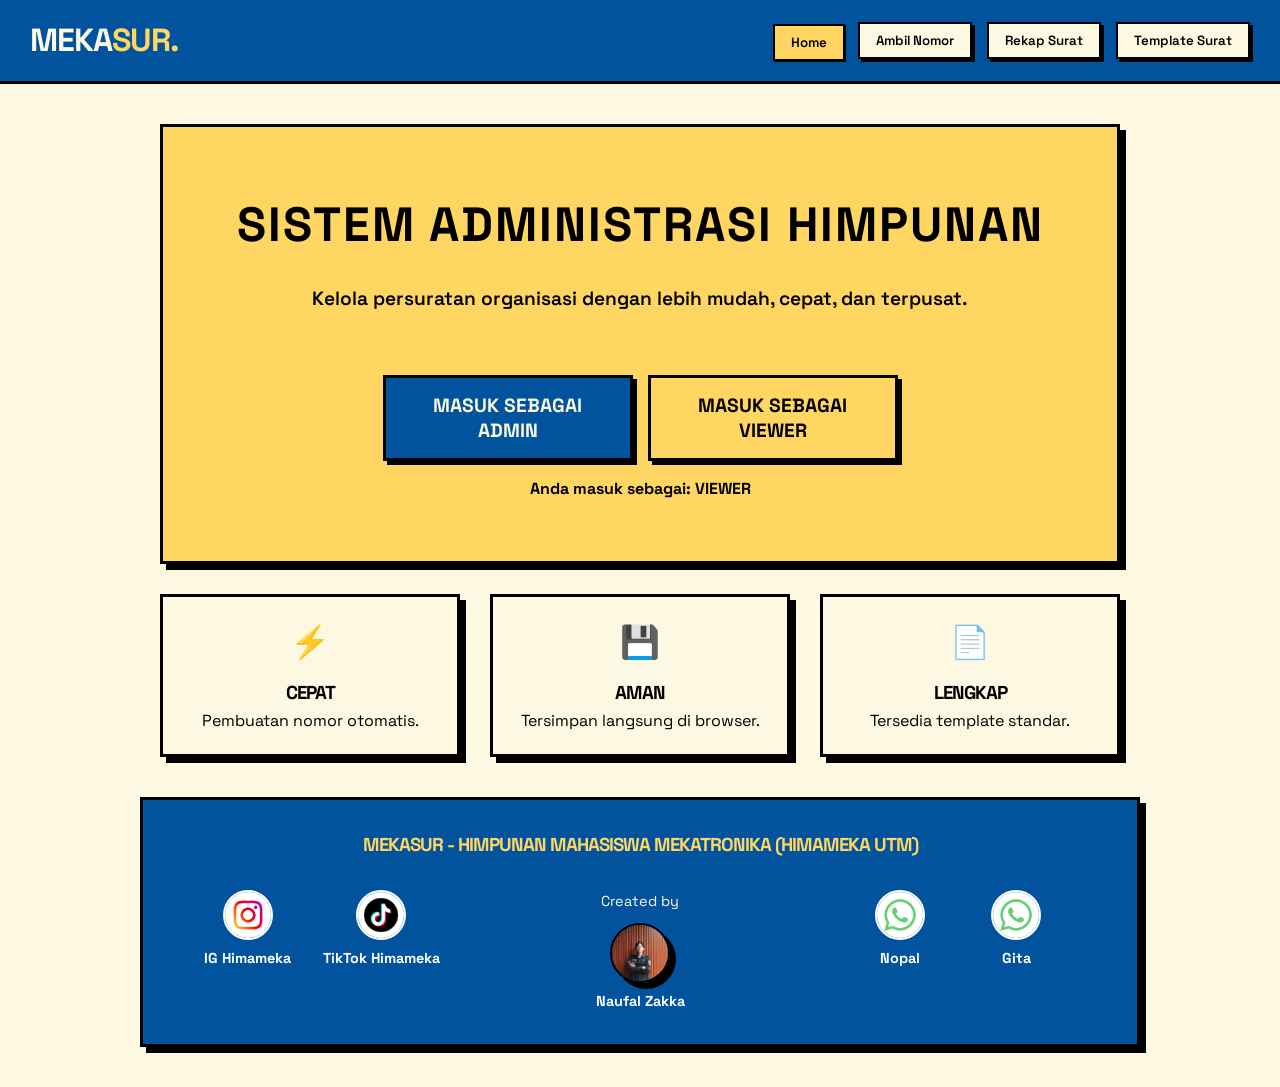
<file: index.html>
<!DOCTYPE html>
<html lang="id">
<head>
    <meta charset="UTF-8">
    <meta name="viewport" content="width=device-width, initial-scale=1.0">
    <title>MEKASUR - Sistem Surat HIMAMEKA</title>
    <link href="https://fonts.googleapis.com/css2?family=Space+Grotesk:wght@400;600;700&display=swap" rel="stylesheet">
    <link rel="stylesheet" href="css/style.css">
</head>
<body>
    <nav class="navbar">
        <div class="logo">
            <h1>MEKA<span>SUR.</span></h1>
        </div>
        <ul class="nav-links">
            <li><button class="nav-btn active" data-target="homescreen">Home</button></li>
            <li><button class="nav-btn" data-target="ambil-nomor">Ambil Nomor</button></li>
            <li><button class="nav-btn" data-target="rekap-surat">Rekap Surat</button></li>
            <li><button class="nav-btn" data-target="template-surat">Template Surat</button></li>
        </ul>
    </nav>

    <main class="container">
        <!-- Section Homescreen -->
        <section id="homescreen" class="section active">
            <div class="card neo-card bg-yellow text-black" style="padding: 60px 30px; text-align: center; margin-bottom: 30px;">
                <h2 style="font-size: 3rem; margin-bottom: 20px; text-transform: uppercase; letter-spacing: 2px;">Sistem Administrasi Himpunan</h2>
                <p style="font-size: 1.2rem; margin-bottom: 40px; font-weight: 600;">Kelola persuratan organisasi dengan lebih mudah, cepat, dan terpusat.</p>
                <div style="display: flex; justify-content: center; gap: 15px; flex-wrap: wrap;">
                    <button class="btn btn-blue btn-large" style="max-width: 250px;" onclick="showAdminLogin()">Masuk sebagai Admin</button>
                    <button class="btn btn-yellow btn-large" style="max-width: 250px;" onclick="setRole('viewer')">Masuk sebagai Viewer</button>
                </div>
                <p id="current-role-display" style="margin-top: 15px; font-weight: bold;"></p>
            </div>
            <div class="template-grid" style="grid-template-columns: repeat(auto-fit, minmax(200px, 1fr)); text-align: center;">
                <div class="card neo-card bg-cream" style="padding: 20px;">
                    <div style="font-size: 2rem; margin-bottom: 10px;">⚡</div>
                    <h3>Cepat</h3>
                    <p>Pembuatan nomor otomatis.</p>
                </div>
                <div class="card neo-card bg-cream" style="padding: 20px;">
                    <div style="font-size: 2rem; margin-bottom: 10px;">💾</div>
                    <h3>Aman</h3>
                    <p>Tersimpan langsung di browser.</p>
                </div>
                <div class="card neo-card bg-cream" style="padding: 20px;">
                    <div style="font-size: 2rem; margin-bottom: 10px;">📄</div>
                    <h3>Lengkap</h3>
                    <p>Tersedia template standar.</p>
                </div>
            </div>
        </section>

        <!-- Section Ambil Nomor -->
        <section id="ambil-nomor" class="section hidden">
            <div class="header-section bg-blue text-cream">
                <h2>Ambil Nomor Surat</h2>
                <p>Formulir pengambilan nomor urut surat resmi perusahaan.</p>
            </div>
            
            <div class="card neo-card form-container bg-cream">
                <form id="form-surat">
                    <div class="form-group">
                        <label for="tanggal">Tanggal Surat</label>
                        <input type="date" id="tanggal" required>
                    </div>
                    <div class="form-group">
                        <label for="lingkup">Lingkup Surat</label>
                        <select id="lingkup" required>
                            <option value="" disabled selected>Pilih Lingkup Surat...</option>
                            <option value="A">Internal (Pengurus/Demisioner)</option>
                            <option value="B">Eksternal (Ormawa FT)</option>
                            <option value="C">Pimpinan Fakultas Teknik (Dekan/Wadek/TU FT)</option>
                            <option value="D">Eksternal Fakultas/Universitas</option>
                        </select>
                    </div>
                    <div class="form-group">
                        <label for="jenis">Jenis Surat</label>
                        <select id="jenis" required>
                            <option value="" disabled selected>Pilih Jenis Surat...</option>
                            <option value="SK">Surat Keputusan (SK)</option>
                            <option value="SU">Surat Undangan (SU)</option>
                            <option value="SPm">Surat Permohonan (SPm)</option>
                            <option value="SPb">Surat Pemberitahuan (SPb)</option>
                            <option value="SPj">Surat Peminjaman (SPj)</option>
                            <option value="SPn">Surat Pernyataan (SPn)</option>
                            <option value="SM">Surat Mandat (SM)</option>
                            <option value="ST">Surat Tugas (ST)</option>
                            <option value="SKet">Surat Keterangan (SKet)</option>
                            <option value="SR">Surat Rekomendasi (SR)</option>
                            <option value="SB">Surat Balasan (SB)</option>
                        </select>
                    </div>
                    <div class="form-group" style="display: flex; align-items: center; gap: 10px;">
                        <input type="checkbox" id="is-kepanitiaan" style="width: 20px; height: 20px;">
                        <label for="is-kepanitiaan" style="margin-bottom: 0;">Apakah ini surat kepanitiaan?</label>
                    </div>
                    <div class="form-group hidden" id="kegiatan-group">
                        <label for="nama-kegiatan">Nama Kegiatan</label>
                        <input type="text" id="nama-kegiatan" placeholder="Cth: Lomba Robotik">
                    </div>
                    <div class="form-group">
                        <label for="tujuan">Tujuan Surat</label>
                        <input type="text" id="tujuan" placeholder="Cth: PT. Maju Bersama" required>
                    </div>
                    <div class="form-group">
                        <label for="perihal">Perihal</label>
                        <input type="text" id="perihal" placeholder="Cth: Undangan Rapat Evaluasi" required>
                    </div>
                    <button type="submit" class="btn btn-yellow btn-large">Generate Nomor Surat</button>
                </form>
            </div>

            <!-- Modal Result (hidden by default) -->
            <div id="result-modal" class="card neo-card result-box bg-yellow hidden">
                <h3>Nomor Surat Anda:</h3>
                <h2 id="generated-number" class="highlight-text">---/---/---</h2>
                <p style="margin-bottom: 20px;">Surat telah otomatis tersimpan di menu <strong>Rekap Surat</strong>.</p>
                <div style="display: flex; justify-content: center; gap: 10px;">
                    <button class="btn btn-cream" style="border: 2px solid black;" id="btn-copy-result">Salin</button>
                    <button class="btn btn-blue" id="btn-close-result">Tutup</button>
                </div>
            </div>
        </section>

        <!-- Section Rekap Surat -->
        <section id="rekap-surat" class="section hidden">
            <div class="header-section bg-yellow text-black">
                <h2>Rekapitulasi Surat</h2>
                <p>Daftar seluruh surat yang telah diregistrasi.</p>
            </div>

            <div class="card neo-card bg-cream filter-container" style="margin-bottom: 20px; padding: 20px;">
                <div style="display: flex; gap: 15px; flex-wrap: wrap;">
                    <div class="form-group" style="flex: 1; margin-bottom: 0;">
                        <input type="text" id="search-input" placeholder="Cari perihal atau tujuan...">
                    </div>
                    <div class="form-group" style="flex: 1; margin-bottom: 0;">
                        <select id="filter-jenis">
                            <option value="">Semua Jenis Surat</option>
                            <option value="SK">Surat Keputusan (SK)</option>
                            <option value="SU">Surat Undangan (SU)</option>
                            <option value="SPm">Surat Permohonan (SPm)</option>
                            <option value="SPb">Surat Pemberitahuan (SPb)</option>
                            <option value="SPj">Surat Peminjaman (SPj)</option>
                            <option value="SPn">Surat Pernyataan (SPn)</option>
                            <option value="SM">Surat Mandat (SM)</option>
                            <option value="ST">Surat Tugas (ST)</option>
                            <option value="SKet">Surat Keterangan (SKet)</option>
                            <option value="SR">Surat Rekomendasi (SR)</option>
                            <option value="SB">Surat Balasan (SB)</option>
                        </select>
                    </div>
                </div>
            </div>

            <div class="card neo-card bg-cream overflow-x">
                <table class="neo-table" id="table-rekap">
                    <thead>
                        <tr class="bg-blue text-cream">
                            <th>No. Surat</th>
                            <th>Tanggal</th>
                            <th>Jenis</th>
                            <th>Kepanitiaan</th>
                            <th>Tujuan</th>
                            <th>Perihal</th>
                            <th class="admin-only">Aksi</th>
                        </tr>
                    </thead>
                    <tbody>
                        <!-- Data will be populated here via JS -->
                    </tbody>
                </table>
                <div id="empty-state" class="empty-state hidden">
                    <p>Belum ada data surat.</p>
                </div>
            </div>
        </section>

        <!-- Section Template Surat -->
        <section id="template-surat" class="section hidden">
            <div class="header-section bg-blue text-cream">
                <h2>Template Surat</h2>
                <p>Unduh format standar surat perusahaan di sini.</p>
                <button class="btn btn-yellow admin-only" id="btn-tambah-template" style="margin-top: 15px;">+ Tambah Template</button>
            </div>

            <div class="template-grid" id="template-container">
                <!-- Data will be populated here via JS -->
            </div>
        </section>

        <!-- Modal Tambah Template (hidden by default) -->
        <div id="template-modal" class="modal-overlay hidden">
            <div class="card neo-card form-container bg-cream modal-content">
                <div class="header-section bg-yellow text-black" style="padding: 10px; margin-bottom: 20px;">
                    <h3 style="margin:0;">Tambah Template</h3>
                </div>
                <form id="form-tambah-template">
                    <div class="form-group">
                        <label for="template-nama">Nama Template</label>
                        <input type="text" id="template-nama" required placeholder="Cth: Surat Cuti">
                    </div>
                    <div class="form-group">
                        <label for="template-desc">Deskripsi</label>
                        <input type="text" id="template-desc" required placeholder="Cth: Format standar untuk pengajuan cuti.">
                    </div>
                    <div class="form-group">
                        <label for="template-file">File Template</label>
                        <input type="file" id="template-file" required accept=".doc,.docx,.pdf,.rtf,.txt">
                    </div>
                    <div style="display: flex; gap: 10px;">
                        <button type="submit" class="btn btn-blue" style="flex: 1;">Simpan Template</button>
                        <button type="button" class="btn btn-yellow" id="btn-cancel-template" style="flex: 1;">Batal</button>
                    </div>
                </form>
            </div>
        </div>

        <!-- Modal Edit (hidden by default) -->
        <div id="edit-modal" class="modal-overlay hidden">
            <div class="card neo-card form-container bg-cream modal-content">
                <div class="header-section bg-yellow text-black" style="padding: 10px; margin-bottom: 20px;">
                    <h3 style="margin:0;">Edit Data Surat</h3>
                </div>
                <form id="form-edit-surat">
                    <input type="hidden" id="edit-index">
                    <div class="form-group">
                        <label>Nomor Surat (Tidak bisa diubah)</label>
                        <input type="text" id="edit-nomor" disabled style="background-color: #eee;">
                    </div>
                    <div class="form-group">
                        <label for="edit-tanggal">Tanggal Surat</label>
                        <input type="date" id="edit-tanggal" required>
                    </div>
                    <div class="form-group">
                        <label for="edit-tujuan">Tujuan Surat</label>
                        <input type="text" id="edit-tujuan" required>
                    </div>
                    <div class="form-group">
                        <label for="edit-perihal">Perihal</label>
                        <input type="text" id="edit-perihal" required>
                    </div>
                    <div style="display: flex; gap: 10px;">
                        <button type="submit" class="btn btn-blue" style="flex: 1;">Simpan Perubahan</button>
                        <button type="button" class="btn btn-yellow" id="btn-cancel-edit" style="flex: 1;">Batal</button>
                    </div>
                </form>
            </div>
        </div>
        <!-- Modal Login Admin (hidden by default) -->
        <div id="admin-login-modal" class="modal-overlay hidden">
            <div class="card neo-card form-container bg-cream modal-content">
                <div class="header-section bg-blue text-cream" style="padding: 10px; margin-bottom: 20px;">
                    <h3 style="margin:0;">Login Admin</h3>
                </div>
                <form id="form-admin-login">
                    <div class="form-group">
                        <label for="admin-username">Username</label>
                        <input type="text" id="admin-username" required placeholder="Cth: adminmekasur">
                    </div>
                    <div class="form-group">
                        <label for="admin-password">Password</label>
                        <input type="password" id="admin-password" required placeholder="Masukkan password">
                    </div>
                    <div style="display: flex; gap: 10px;">
                        <button type="submit" class="btn btn-yellow" style="flex: 1;">Login</button>
                        <button type="button" class="btn btn-blue" id="btn-cancel-login" style="flex: 1;">Batal</button>
                    </div>
                </form>
            </div>
        <!-- Modal Pengaturan Kontak (hidden by default) -->
        <div id="contact-settings-modal" class="modal-overlay hidden">
            <div class="card neo-card form-container bg-cream modal-content">
                <div class="header-section bg-yellow text-black" style="padding: 10px; margin-bottom: 20px;">
                    <h3 style="margin:0;">Pengaturan Bantuan / Keluhan</h3>
                </div>
                <form id="form-contact-settings">
                    <h4 style="margin-bottom: 10px;">Kontak 1</h4>
                    <div class="form-group">
                        <label for="contact1-name">Nama</label>
                        <input type="text" id="contact1-name" required>
                    </div>
                    <div class="form-group">
                        <label for="contact1-phone">Nomor WhatsApp</label>
                        <input type="text" id="contact1-phone" required placeholder="Cth: 082229136632">
                    </div>
                    
                    <h4 style="margin-bottom: 10px;">Kontak 2</h4>
                    <div class="form-group">
                        <label for="contact2-name">Nama</label>
                        <input type="text" id="contact2-name" required>
                    </div>
                    <div class="form-group">
                        <label for="contact2-phone">Nomor WhatsApp</label>
                        <input type="text" id="contact2-phone" required placeholder="Cth: 081935135877">
                    </div>
                    
                    <div style="display: flex; gap: 10px;">
                        <button type="submit" class="btn btn-blue" style="flex: 1;">Simpan</button>
                        <button type="button" class="btn btn-yellow" id="btn-cancel-contact" style="flex: 1;">Batal</button>
                    </div>
                </form>
            </div>
        </div>

    </main>

    <footer class="card neo-card bg-blue text-cream" style="margin: 40px auto; max-width: 1000px; padding: 30px;">
        <h3 style="text-align: center; margin-bottom: 30px; color: var(--primary-yellow);">MEKASUR - Himpunan Mahasiswa Mekatronika (HIMAMEKA UTM)</h3>
        
        <div style="display: flex; justify-content: space-between; align-items: flex-start; gap: 20px; flex-wrap: wrap; text-align: center;">
            
            <!-- Kiri: IG & TikTok -->
            <div style="flex: 1; min-width: 150px; display: flex; justify-content: space-evenly;">
                <a href="https://instagram.com/himamekautm_" target="_blank" style="text-decoration: none; color: white;">
                    <img src="assets/ig.png" alt="IG Himameka" style="width: 50px; height: 50px; object-fit: cover; border-radius: 50%; border: 2px solid white; display: block; margin: 0 auto 5px;">
                    <span style="font-size: 0.9rem; font-weight: bold;">IG Himameka</span>
                </a>
                <a href="https://tiktok.com/@himameka_utm26" target="_blank" style="text-decoration: none; color: white;">
                    <img src="assets/tiktok.png" alt="TikTok Himameka" style="width: 50px; height: 50px; object-fit: cover; border-radius: 50%; border: 2px solid white; display: block; margin: 0 auto 5px;">
                    <span style="font-size: 0.9rem; font-weight: bold;">TikTok Himameka</span>
                </a>
            </div>

            <!-- Tengah: Created By -->
            <div class="creator-info" style="flex: 1; min-width: 150px; display: flex; flex-direction: column; align-items: center;">
                <p style="font-size: 0.9rem; margin-bottom: 10px;">Created by</p>
                <a href="https://instagram.com/nopalzakka" target="_blank" style="text-decoration: none; color: white;">
                    <img src="assets/naufal.jpeg" alt="Naufal Zakka" class="neo-card" style="width: 60px; height: 60px; object-fit: cover; border-radius: 50%; border-width: 2px; padding: 0; display: block; margin: 0 auto 5px;">
                    <span style="font-size: 0.9rem; font-weight: bold;">Naufal Zakka</span>
                </a>
            </div>

            <!-- Kanan: Bantuan (WA) -->
            <div style="flex: 1; min-width: 150px; display: flex; flex-direction: column; align-items: center;">
                <div id="help-contacts-container" style="display: flex; justify-content: space-evenly; width: 100%;">
                    <!-- JS renders this -->
                </div>
                <button class="btn btn-yellow admin-only" id="btn-edit-contacts" style="margin-top: 15px; padding: 5px 10px; font-size: 0.8rem;">⚙️ Edit Kontak Admin</button>
            </div>

        </div>
    </footer>

    <script src="js/app.js"></script>
</body>
</html>
</file>
<file: css/style.css>
:root {
    --primary-blue: #00539C;
    --primary-yellow: #FFD662;
    --primary-cream: #FDF8E1;
    --black: #000000;
    --white: #FFFFFF;
    --border-width: 3px;
    --shadow-offset: 6px;
    --transition-speed: 0.2s;
}

* {
    margin: 0;
    padding: 0;
    box-sizing: border-box;
    font-family: 'Space Grotesk', sans-serif;
}

body {
    background-color: var(--primary-cream);
    color: var(--black);
    line-height: 1.6;
}

/* Typography */
h1, h2, h3 {
    font-weight: 700;
    text-transform: uppercase;
    letter-spacing: -1px;
}

/* Utilities */
.bg-blue { background-color: var(--primary-blue); }
.bg-yellow { background-color: var(--primary-yellow); }
.bg-cream { background-color: var(--primary-cream); }
.text-cream { color: var(--primary-cream); }
.text-black { color: var(--black); }
.hidden { display: none !important; }
.w-100 { width: 100%; }
.overflow-x { overflow-x: auto; }

/* Neo Brutalism Basics */
.neo-card {
    border: var(--border-width) solid var(--black);
    box-shadow: var(--shadow-offset) var(--shadow-offset) 0px var(--black);
    border-radius: 0; /* Brutalism prefers sharp edges or very slight rounding */
    transition: transform var(--transition-speed), box-shadow var(--transition-speed);
}

.neo-card:hover {
    transform: translate(-2px, -2px);
    box-shadow: calc(var(--shadow-offset) + 2px) calc(var(--shadow-offset) + 2px) 0px var(--black);
}

/* Buttons */
.btn {
    display: inline-block;
    padding: 10px 20px;
    font-size: 1rem;
    font-weight: 700;
    text-transform: uppercase;
    cursor: pointer;
    border: var(--border-width) solid var(--black);
    box-shadow: 4px 4px 0px var(--black);
    transition: all 0.1s ease-in-out;
    text-align: center;
}

.btn:active {
    transform: translate(4px, 4px);
    box-shadow: 0px 0px 0px var(--black);
}

.btn-blue {
    background-color: var(--primary-blue);
    color: var(--primary-cream);
}

.btn-yellow {
    background-color: var(--primary-yellow);
    color: var(--black);
}

.btn-large {
    padding: 15px 30px;
    font-size: 1.2rem;
    width: 100%;
    margin-top: 20px;
}

/* Navbar */
.navbar {
    display: flex;
    justify-content: space-between;
    align-items: center;
    padding: 15px 30px;
    background-color: var(--primary-blue);
    border-bottom: var(--border-width) solid var(--black);
}

.logo h1 {
    color: var(--primary-cream);
    font-size: 2rem;
    margin: 0;
}

.logo span {
    color: var(--primary-yellow);
}

.nav-links {
    list-style: none;
    display: flex;
    gap: 15px;
}

.nav-btn {
    background: var(--primary-cream);
    border: 2px solid var(--black);
    padding: 8px 16px;
    font-weight: 600;
    cursor: pointer;
    box-shadow: 3px 3px 0px var(--black);
    transition: all 0.1s;
}

.nav-btn.active {
    background: var(--primary-yellow);
    transform: translate(2px, 2px);
    box-shadow: 1px 1px 0px var(--black);
}

.nav-btn:hover:not(.active) {
    background: var(--white);
}

/* Main Container */
.container {
    max-width: 1000px;
    margin: 40px auto;
    padding: 0 20px;
}

.header-section {
    padding: 20px;
    border: var(--border-width) solid var(--black);
    margin-bottom: 30px;
    box-shadow: var(--shadow-offset) var(--shadow-offset) 0px var(--black);
}

.header-section h2 {
    font-size: 2.5rem;
    margin-bottom: 10px;
}

/* Forms */
.form-container {
    padding: 30px;
}

.form-group {
    margin-bottom: 20px;
}

.form-group label {
    display: block;
    font-weight: 700;
    margin-bottom: 8px;
    font-size: 1.1rem;
}

.form-group input, 
.form-group select {
    width: 100%;
    padding: 12px;
    font-size: 1rem;
    border: var(--border-width) solid var(--black);
    background-color: var(--white);
    outline: none;
    transition: box-shadow 0.2s;
}

.form-group input:focus,
.form-group select:focus {
    box-shadow: 4px 4px 0px var(--primary-blue);
}

/* Result Modal/Box */
.result-box {
    margin-top: 30px;
    padding: 30px;
    text-align: center;
}

.highlight-text {
    font-size: 3rem;
    margin: 20px 0;
    background-color: var(--white);
    padding: 10px;
    border: var(--border-width) solid var(--black);
    display: inline-block;
}

/* Table */
.neo-table {
    width: 100%;
    border-collapse: collapse;
}

.neo-table th, .neo-table td {
    padding: 15px;
    text-align: left;
    border: var(--border-width) solid var(--black);
}

.neo-table th {
    font-size: 1.1rem;
    text-transform: uppercase;
}

.neo-table tbody tr {
    background-color: var(--white);
    transition: background-color 0.2s;
}

.neo-table tbody tr:hover {
    background-color: #f0f0f0;
}

.empty-state {
    padding: 40px;
    text-align: center;
    font-weight: bold;
    font-size: 1.2rem;
    border-top: var(--border-width) solid var(--black);
    background-color: var(--white);
}

/* Template Cards */
.template-grid {
    display: grid;
    grid-template-columns: repeat(auto-fit, minmax(280px, 1fr));
    gap: 30px;
}

.template-card {
    padding: 25px;
    display: flex;
    flex-direction: column;
    align-items: flex-start;
}

.template-icon {
    font-size: 2.5rem;
    padding: 15px;
    border: var(--border-width) solid var(--black);
    box-shadow: 4px 4px 0px var(--black);
    margin-bottom: 20px;
}

.template-card h3 {
    font-size: 1.5rem;
    margin-bottom: 10px;
}

.template-card p {
    margin-bottom: 20px;
    flex-grow: 1;
}

/* Modal Overlay */
.modal-overlay {
    position: fixed;
    top: 0;
    left: 0;
    width: 100%;
    height: 100%;
    background: rgba(0, 0, 0, 0.6);
    display: flex;
    justify-content: center;
    align-items: center;
    z-index: 1000;
}

.modal-content {
    width: 90%;
    max-width: 500px;
    background: var(--primary-cream);
    padding: 30px;
    position: relative;
    max-height: 90vh;
    overflow-y: auto;
}

/* Responsive */
@media (max-width: 768px) {
    .navbar {
        flex-direction: column;
        gap: 15px;
        text-align: center;
        padding: 15px;
    }
    
    .nav-links {
        flex-wrap: wrap;
        justify-content: center;
        gap: 10px;
    }

    .nav-btn {
        font-size: 0.9rem;
        padding: 8px 12px;
    }
    
    .header-section {
        padding: 15px;
    }

    .header-section h2 {
        font-size: 1.8rem;
    }

    #homescreen h2 {
        font-size: 2.2rem !important;
    }

    .form-container, .result-box, .template-card {
        padding: 20px;
    }

    .btn-large {
        font-size: 1rem;
        padding: 10px 20px;
    }
    
    .highlight-text {
        font-size: 1.4rem !important;
        padding: 15px 10px;
        margin: 15px 0;
        word-break: break-all;
    }

    .neo-table th, .neo-table td {
        padding: 10px;
        font-size: 0.9rem;
    }

    footer > div {
        flex-direction: column !important;
        text-align: center !important;
        align-items: center !important;
        gap: 30px !important;
    }

    .creator-info, .hima-info {
        width: 100%;
    }

    #social-logos, #help-contacts-container {
        justify-content: center !important;
    }
}

/* Role Based Display */
body.role-viewer .admin-only {
    display: none !important;
}
</file>
